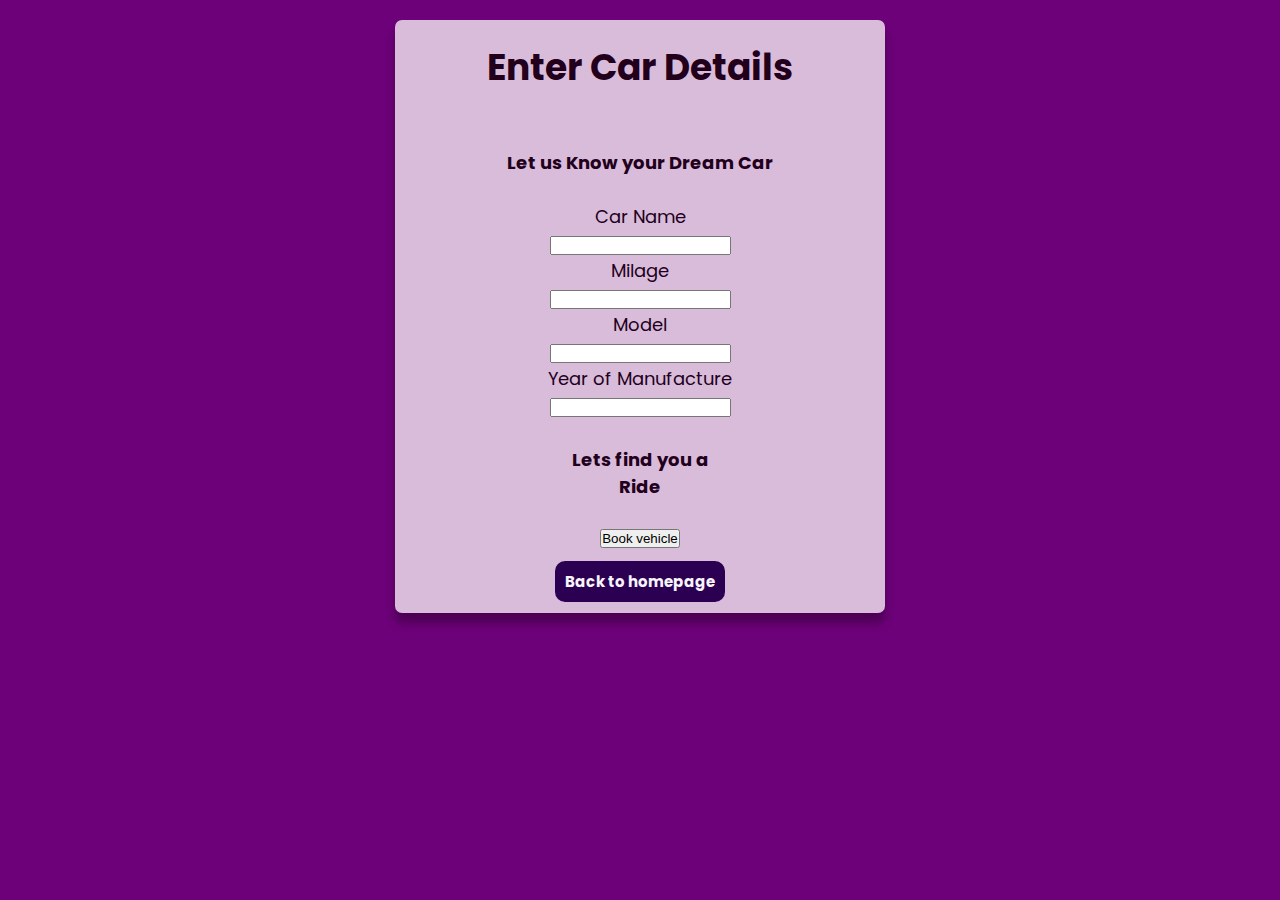
<file: book.html>
<!DOCTYPE html>
<html lang="en">
<head>
    <meta charset="UTF-8">
    <meta name="viewport" content="width=device-width, initial-scale=1.0">
    <link rel="stylesheet" href="signup.css">
    <title>Document</title>
    <link rel="preconnect" href="https://fonts.googleapis.com">
<link rel="preconnect" href="https://fonts.gstatic.com" crossorigin>
<link href="https://fonts.googleapis.com/css2?family=Poppins:ital,wght@0,100;0,200;0,300;0,400;0,500;0,600;0,700;0,800;0,900;1,100;1,200;1,300;1,400;1,500;1,600;1,700;1,800;1,900&family=Ubuntu:ital,wght@0,300;0,400;0,500;0,700;1,300;1,400;1,500;1,700&display=swap" rel="stylesheet">
</head>
<body>
    
  <div class="container">
    <h1>Enter Car Details</h1><br>
    <br>
    <h4>Let us Know your Dream Car</h4><br>
    <div class="credentials">
      <form  method="post">
      <label for="carname">Car Name</label><br>
      <input type="text" name="carname" id="carname" maxlength="15"><br>
      <label for="milage">Milage</label><br>
      <input type="text" name="milage" id="milage" maxlength="15"><br>
      <label for="model">Model</label><br>
      <input type="text" name="model" id="model" required><br>
      <label for="yom">Year of Manufacture</label><br>
      <input type="text" name="yom" id="yom" maxlength="10"><br>
      
  
    </form><br>
    <h4>Lets find you a <br>Ride</h4><br>
      <h5 class="back">
        <button class="book_buton">Book  vehicle</button><br><br>
        <a href="index.html">Back to homepage</a>
      </h5>

    </div>
  </div>
</body>
</html>
</file>
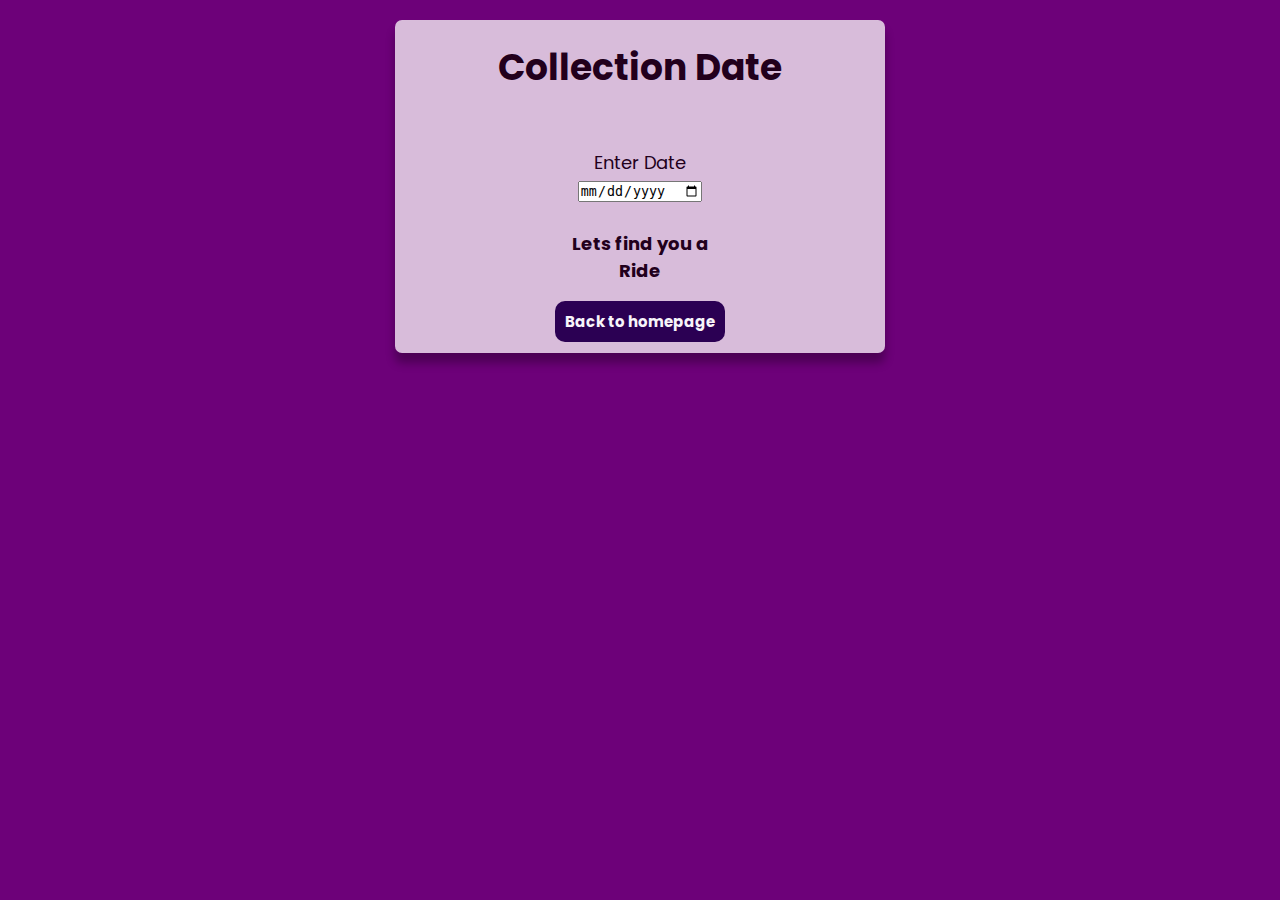
<file: date.html>
<!DOCTYPE html>
<html lang="en">
<head>
    <meta charset="UTF-8">
    <meta name="viewport" content="width=device-width, initial-scale=1.0">
    <link rel="stylesheet" href="signup.css">
    <title>Document</title>
    <link rel="preconnect" href="https://fonts.googleapis.com">
<link rel="preconnect" href="https://fonts.gstatic.com" crossorigin>
<link href="https://fonts.googleapis.com/css2?family=Poppins:ital,wght@0,100;0,200;0,300;0,400;0,500;0,600;0,700;0,800;0,900;1,100;1,200;1,300;1,400;1,500;1,600;1,700;1,800;1,900&family=Ubuntu:ital,wght@0,300;0,400;0,500;0,700;1,300;1,400;1,500;1,700&display=swap" rel="stylesheet">
</head>
<body>
    
  <div class="container">
    <h1>Collection Date</h1><br>
    <br>

    <div class="credentials">
      <form  method="post">
      <label for="date">Enter Date</label><br>
      <input type="date" name="date" id="date" maxlength="15"><br>
   
    </form><br>
    <h4>Lets find you a <br>Ride</h4><br>
      <h5 class="back">
        <a href="index.html">Back to homepage</a>
      </h5>

    </div>
  </div>
</body>
</html>
</file>
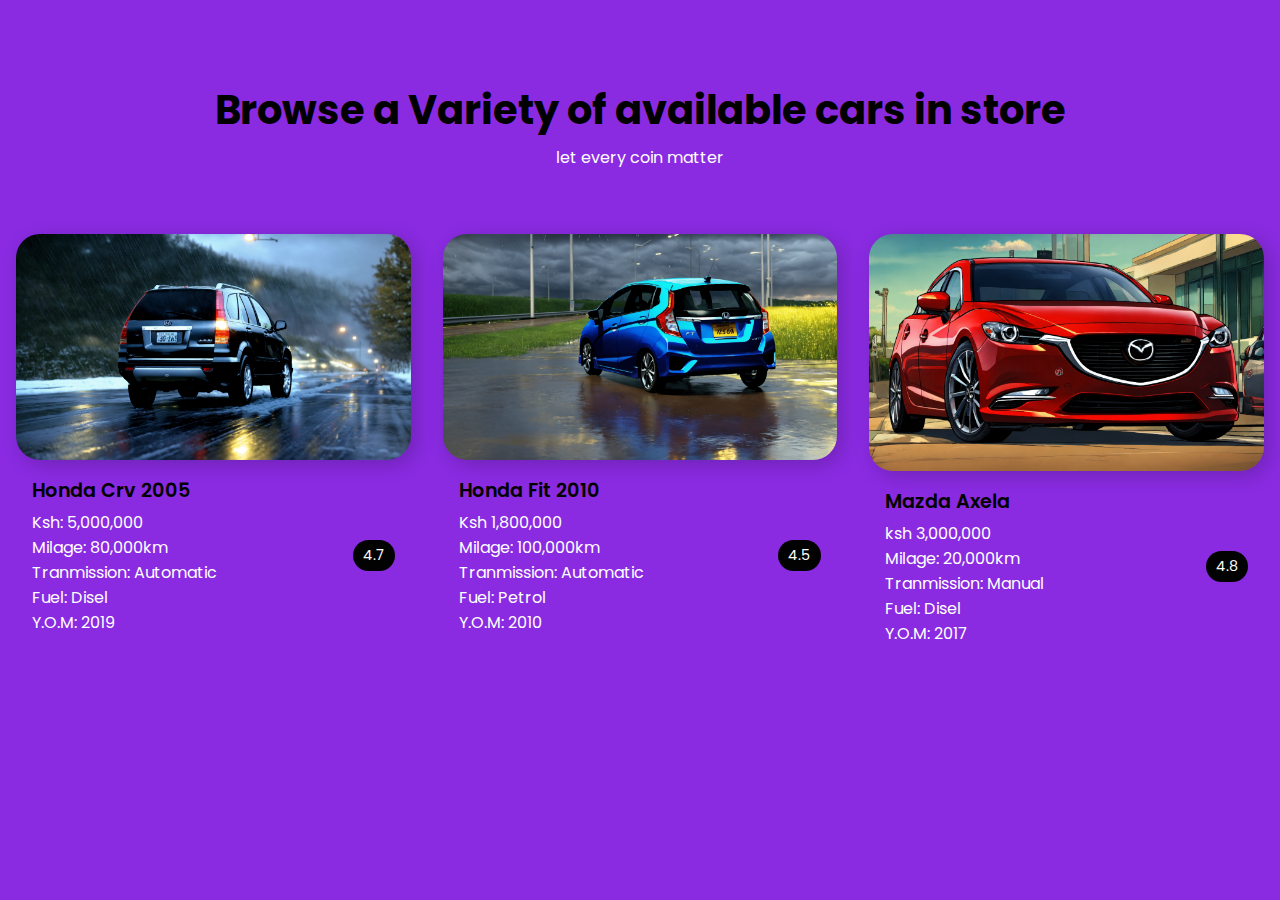
<file: gallery.html>
<!DOCTYPE html>
<html lang="en">
<head>
    <meta charset="UTF-8">
    <meta name="viewport" content="width=device-width, initial-scale=1.0">
    <title>Document</title>
    <link rel="stylesheet" href="gallery.css">
    <link rel="preconnect" href="https://fonts.googleapis.com">
<link rel="preconnect" href="https://fonts.gstatic.com" crossorigin>
<link href="https://fonts.googleapis.com/css2?family=Poppins:ital,wght@0,100;0,200;0,300;0,400;0,500;0,600;0,700;0,800;0,900;1,100;1,200;1,300;1,400;1,500;1,600;1,700;1,800;1,900&display=swap" rel="stylesheet">
</head>
<body>
    <section class="section__container destination__container" id="about">
        <h2 class="section__header">Browse a Variety of available cars in store</h2>
        <p class="section__description">
          let every coin matter
        </p>
        <div class="destination__grid">
          <div class="destination__card">
            <img src="cars/Honda CRV 2005.webp" alt="Honda CrV" />
            <div class="destination__card__details">
              <div>
                <h4 class="name">Honda Crv 2005</h4>
                <p>Ksh: 5,000,000</p>
                <p>Milage: 80,000km</p>
                <p>Tranmission: Automatic</p>
                <p> Fuel: Disel</p>
                <p>Y.O.M: 2019</p>
              </div>
              <div class="destination__rating">
                <span><i class="ri-star-fill"></i></span>
                4.7
              </div>
            </div>
          </div>
          <div class="destination__card">
            <img src="cars/honda fit 2010.webp" alt="Honda" />
            <div class="destination__card__details">
              <div>
                <h4 class="name">Honda Fit 2010</h4>
                <p>Ksh 1,800,000</p>
                <p>Milage: 100,000km</p>
                <p>Tranmission: Automatic</p>
                <p> Fuel: Petrol</p>
                <p>Y.O.M: 2010</p>
              </div>
              
              <div class="destination__rating">
                <span><i class="ri-star-fill"></i></span>
                4.5
              </div>
            </div>
          </div>
          <div class="destination__card">
            <img src="cars/Mazda 6 (2).webp" alt="mazda axela" />
            <div class="destination__card__details">
              <div>
                <h4 class="name">Mazda Axela</h4>
                <p>ksh 3,000,000</p>
                <p>Milage: 20,000km</p>
                <p>Tranmission: Manual</p>
                <p> Fuel: Disel</p>
                <p>Y.O.M: 2017</p>
              </div>
              
              <div class="destination__rating">
                <span><i class="ri-star-fill"></i></span>
                4.8
              </div>
            </div>
          </div>
        </div>
      </section>
</body>
</html>
</file>
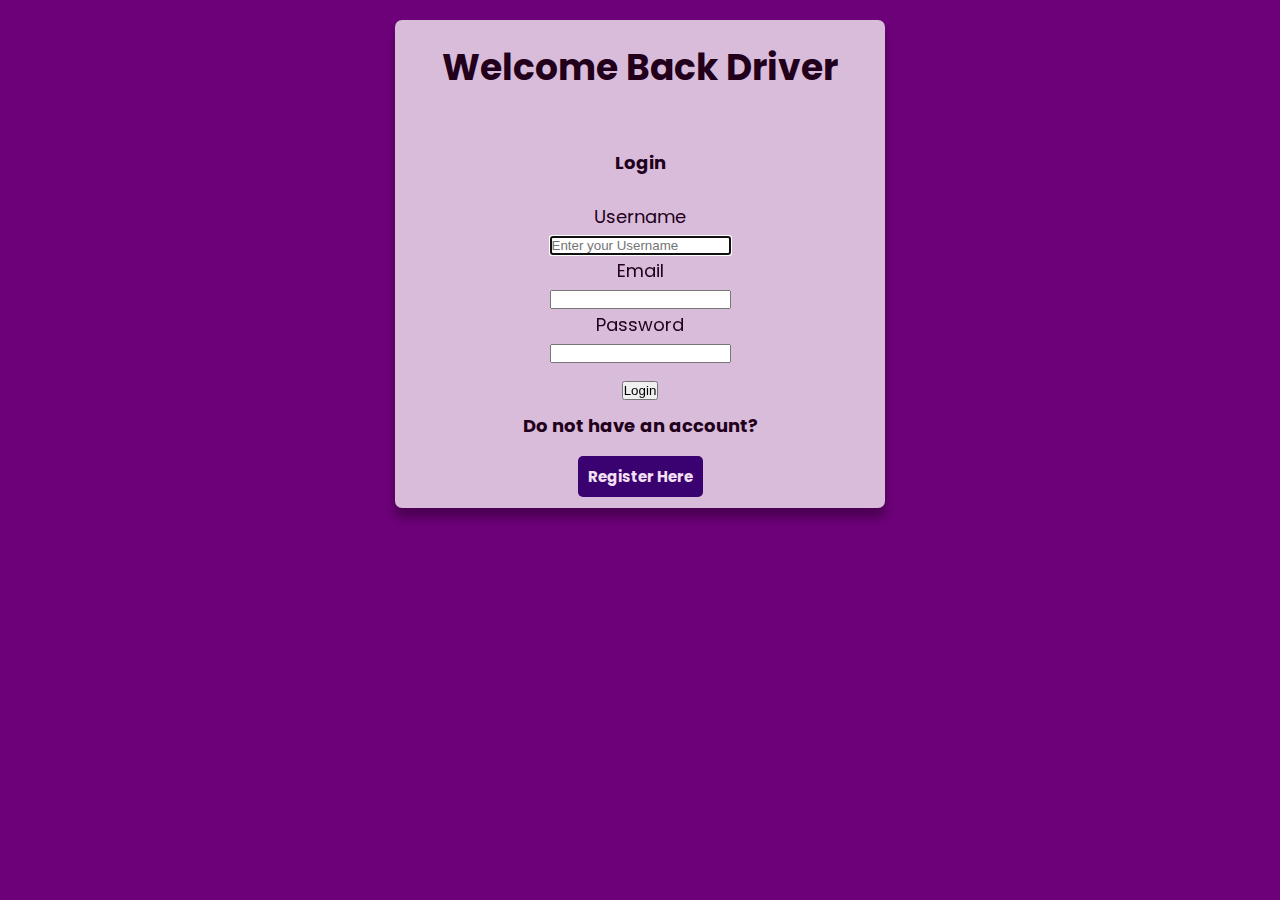
<file: login.html>
<!DOCTYPE html>
<html lang="en">
<head>
    <meta charset="UTF-8">
    <meta name="viewport" content="width=device-width, initial-scale=1.0">
    <link rel="stylesheet" href="login.css">
    <link rel="preconnect" href="https://fonts.googleapis.com">
    <link rel="preconnect" href="https://fonts.gstatic.com" crossorigin>
    <link href="https://fonts.googleapis.com/css2?family=Ubuntu:ital,wght@0,300;0,400;0,500;0,700;1,300;1,400;1,500;1,700&display=swap" rel="stylesheet">
    <link rel="preconnect" href="https://fonts.googleapis.com">
    <link rel="preconnect" href="https://fonts.gstatic.com" crossorigin>
    <link href="https://fonts.googleapis.com/css2?family=Poppins:ital,wght@0,100;0,200;0,300;0,400;0,500;0,600;0,700;0,800;0,900&family=Ubuntu:ital,wght@0,300;0,400;0,500;0,700;1,300;1,400;1,500;1,700&display=swap" rel="stylesheet">
    <title>Login Page</title>
</head>
<body>

<div class="container">
    <h1>Welcome Back Driver</h1><br>
    <br>
    <h4>Login</h4><br>
    <div class="credentials">
    <form action="process_login.php" method="post"> <!-- Update action to process_login.php -->
    <label for="username">Username</label><br>
    <input type="text" name="username" id="username" required maxlength="20" placeholder="Enter your Username" autofocus><br>
    <label for="email">Email</label><br>
    <input type="email" name="email" id="email" required><br>
    <label for="password">Password</label><br>
    <input type="password" name="password" id="password" required maxlength="10"><br>
    <div class="login_btn">
        <input type="submit" value="Login">
    </div>
</form>

        <h4>Do not have an account?</h4><br>
        <h5 class="signup_link">
            <a href="signup.html">Register Here</a>
        </h5>
    </div>
</div>
<script src="login.js"></script>
</body>
</html>
</file>
<file: signup.css>
*{
    margin: 0%;
    padding: 0%;

}
body{
    
    background-color: rgb(109, 1, 121);
    display: flex;
    justify-content: center;
    font-family: "poppins";
}
.welcome{
    color: rgba(26, 1, 26, 0.966);
    font-weight: 700; 
}
.container{
    background-color: rgba(242, 235, 243, 0.801);
    padding: 20px;
    border-radius: 7px;
    box-shadow: 0 10px 10px rgba(0,0,0,.3);
    width: 90%;
    margin: 10px;
    max-width: 450px;
    text-align: center;
    font-size: 18px;
    font-weight: 400; 
    color: rgb(34, 0, 28);
    justify-content: center;
    margin-top: 20px;
}
.back a{
  text-decoration: none;
  color: rgb(247, 244, 250);
  font-weight: 700;
  background-color: rgb(43, 0, 83);
  padding: 10px;
  border-radius: 10px;
}

.back a:hover{
    color: rgb(228, 120, 213);

}
.login_btn{
    margin: 10px;
    
}

@media (width > 540px) {
    .steps__grid {
      grid-template-columns: repeat(2, 1fr);
    }}
</file>
<file: gallery.css>
@import url("https://fonts.googleapis.com/css2?family=DM+Sans:ital,opsz,wght@0,9..40,100..1000;1,9..40,100..1000&display=swap");

* {
  padding: 0;
  margin: 0;
  box-sizing: border-box;
}

.section__container {
  max-width: var(--max-width);
  margin: auto;
  padding: 5rem 1rem;
  min-height: 100VH;
}

.section__header {
  margin-bottom: 5px;
  font-size: 2.5rem;
  font-weight: 700;
  color: var(--text-dark);
  text-align: center;
}

.section__description {
  max-width: 600px;
  margin-inline: auto;
  color: rgb(255, 255, 255);
  text-align: center;
}


img {
  display: grid;
  width: 100%;
}

a {
  text-decoration: none;
  transition: 0.3s;
}

ul {
  list-style: none;
}

html,
body {
  scroll-behavior: smooth;
}

body {
  font-family: "poppins";
  background-color: blueviolet;

}
.destination__grid {
  margin-top: 4rem;
  display: grid;
  gap: 2rem 1rem;
}

.destination__card img {
  border-radius: 1.5rem;
  box-shadow: 5px 5px 20px rgba(0, 0, 0, 0.2);
  display: grid;
}

.destination__card__details {
  padding: 1rem;
  display: flex;
  align-items: center;
  justify-content: space-between;
  gap: 1rem;
  color: white;
}

.destination__card__details h4 {
  margin-bottom: 5px;
  font-size: 1.2rem;
  font-weight: 600;
  columns: var(--text-dark);
}


.destination__rating {
  padding: 5px 10px;
  font-size: 0.9rem;
  white-space: nowrap;
  color: var(--white);
  background-color: rgb(2, 2, 2);
  border-radius: 1rem;
  transition: 0.3s;
}

@media (width > 540px) {
  .destination__grid {
    grid-template-columns: repeat(2, 1fr);
  }

 
@media (width > 768px) {
  nav {
    position: static;
    padding: 2rem 1rem;
    max-width: var(--max-width);
    margin-inline: auto;
    display: flex;
    align-items: center;
    justify-content: space-between;
    gap: 2rem;
  }


  .destination__grid {
    grid-template-columns: repeat(3, 1fr);
  }

.showcase__container {
    grid-template-columns: repeat(3, 1fr);
  }

  .showcase__content {
    grid-column: 2/4;
  }

  .banner__container {
    grid-template-columns: repeat(3, 1fr);
  }

}

@media (width > 1200px) {
  .header__content {
    padding-inline: 1rem 0;
  }

  .destination__grid {
    gap: 2rem;
  }
}
}
.name{
  color: black;
  font-family: "poppins";
}
</file>
<file: login.css>
*{
    margin: 0%;
    padding: 0%;

}
body{
    
    background-color: rgb(109, 1, 121);
    display: flex;
    justify-content: center;
    font-family: "poppins";
}
.welcome{
    color: rgba(26, 1, 26, 0.966);
    font-family: "ubuntu";
    font-weight: 700;
   
    
}
.container{
    background-color: rgba(242, 235, 243, 0.801);
    padding: 20px;
    border-radius: 7px;
    box-shadow: 0 10px 10px rgba(0,0,0,.3);
    width: 90%;
    margin: 10px;
    max-width: 450px;
    text-align: center;
    font-size: 18px;
    font-weight: 400; 
    color: rgb(34, 0, 28);
    justify-content: center;
    margin-top: 20px;
}
.signup_link a{
  text-decoration: none;
  color: rgb(243, 224, 245);
  font-weight: 700;
  background-color: rgb(58, 1, 112);
  padding: 10px;
  border-radius: 5px;
}
.signup_link a:hover{
    color: rgb(250, 0, 229);

}
.login_btn{
    margin: 10px;
    
}
@media (width > 540px) {
    .steps__grid {
      grid-template-columns: repeat(2, 1fr);
    }}
</file>
